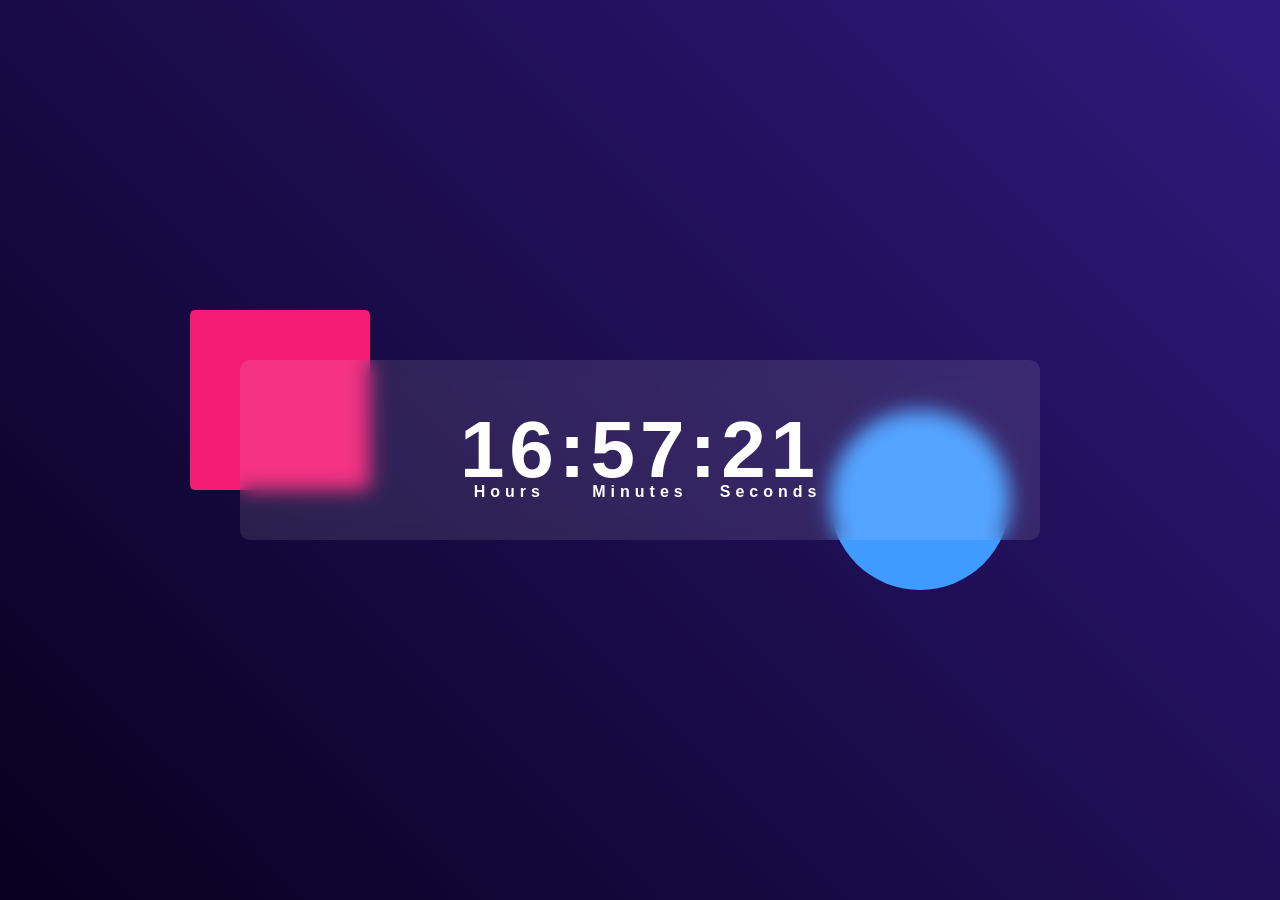
<file: Digital_clock/index.html>
<!DOCTYPE html>
<html lang="en">
<head>
    <meta charset="UTF-8">
    <meta name="viewport" content="width=device-width, initial-scale=1.0">
    <title>Digital Clock</title>
    <link rel="stylesheet" href="style.css">
</head>
<body>
    <div class="hero">
        <div class="container">
            <div class="clock">
                <span id="hours">00</span>
                <span>:</span>
                <span id="minutes">00</span>
                <span>:</span>
                <span id="seconds">00</span>
            </div>
        </div>
    </div>

    <script src="script.js"></script>


    
</body>
</html>
</file>
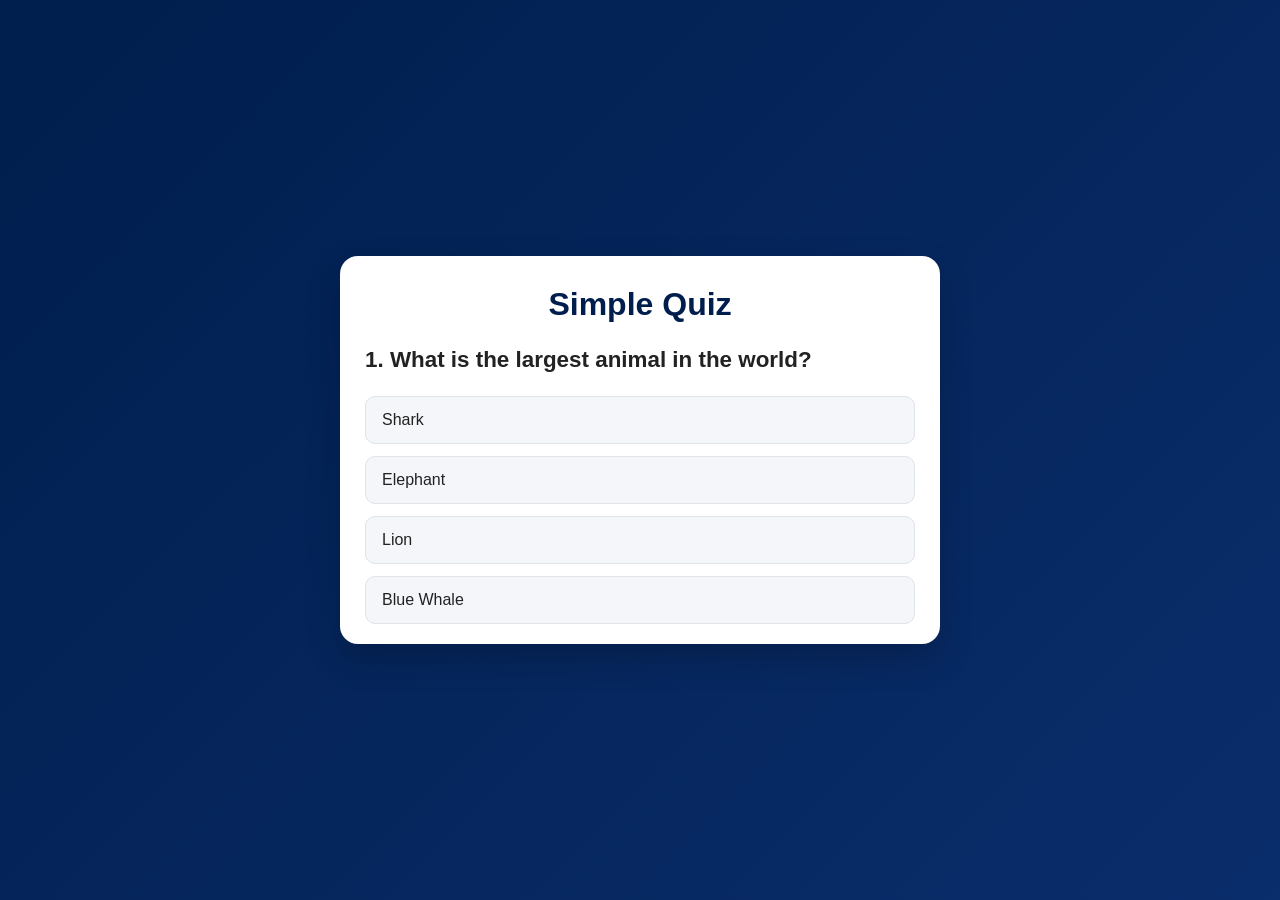
<file: Quiz_app/index.html>
<!DOCTYPE html>
<html lang="en">
  <head>
    <meta charset="UTF-8" />
    <meta name="viewport" content="width=device-width, initial-scale=1.0" />
    <title>Quiz App</title>
    <link rel="stylesheet" href="style.css" />
  </head>
  <body>
    <div class="app">
      <h1>Simple Quiz</h1>
      <div class="quiz">
        <h2 id="question">Question</h2>
        <div id="answer-buttons"></div>
        <button id="next-button">Next</button>
      </div>
    </div>

    <script src="script.js"></script>
  </body>
</html>
</file>
<file: Digital_clock/style.css>
*{
    margin : 0;
    padding : 0;
    font-family : 'Poppins', sans-serif;
    box-sizing : border-box;
    }

.hero{
    position : relative;
    width : 100%;
    min-height : 100vh;
    background : linear-gradient(45deg, #08001f, #30197d);
    color : #fff;

}

.container {
    width : 800px;
    height : 180px;
    position : absolute;
    top : 50%;
    left : 50%;
    transform : translate(-50%, -50%);
}

.clock {
    position : relative;
    width : 100%;
    height : 100%;
    display : flex;
    justify-content : center;
    align-items : center;
    background : rgba(255, 255, 255, 0.1);
    border-radius : 10px;
    backdrop-filter : blur(10px);
}

.container::before{
    content: '';
    width : 180px;
    height : 180px;
    background : #f41b75;
    border-radius : 5px;
    position : absolute;
    left: -50px;
    top : -50px;
    z-index : -1;
}

.container::after{
    content: '';
    width : 180px;
    height : 180px;
    background : #419aff;
    border-radius : 50%;
    position : absolute;
    bottom : -50px;
    z-index : -1;
    right : 30px;
}

.clock span{
    position : relative;
    font-size : 80px;
    font-weight : 600;
    letter-spacing : 5px;
}

.clock span::after{
    font-size : 16px;
    position : absolute;
    bottom : -5px;
    left : 50%;
    transform : translateX(-50%);   
}

#hours::after{
    content : 'Hours';
}

#minutes::after{
    content : 'Minutes';
}

#seconds::after{
    content : 'Seconds';
}
</file>
<file: Quiz_app/style.css>
* {
  margin: 0;
  padding: 0;
  box-sizing: border-box;
  font-family: 'Poppins', sans-serif;
}

body {
  background: linear-gradient(135deg, #001e4d, #0a2d6b);
  min-height: 100vh;
  display: flex;
  align-items: center;
  justify-content: center;
}

.app {
  background: #ffffff;
  width: 90%;
  max-width: 600px;
  border-radius: 18px;
  padding: 30px 25px 20px;
  box-shadow: 0 15px 35px rgba(0, 0, 0, 0.2);
}

.app h1 {
  font-size: 2rem;
  color: #001e4d;
  font-weight: 700;
  margin-bottom: 20px;
  text-align: center;
}

.quiz {
  display: flex;
  flex-direction: column;
  gap: 20px;
}

.quiz h2 {
  font-size: 1.4rem;
  color: #222;
  line-height: 1.5;
}

#answer-buttons {
  display: flex;
  flex-direction: column;
  gap: 12px;
}

.btn {
  width: 100%;
  text-align: left;
  background: #f4f6fa;
  color: #222;
  border: 1px solid #dfe3ea;
  border-radius: 10px;
  padding: 14px 16px;
  font-size: 1rem;
  cursor: pointer;
  transition: all 0.2s ease;
}

.btn:hover:not(:disabled) {
  background: #eaf1ff;
  border-color: #7aa7ff;
}

.btn:disabled {
  cursor: not-allowed;
}

.btn.correct {
  background: #d4edda;
  border-color: #2e7d32;
  color: #1b5e20;
}

.btn.incorrect {
  background: #f8d7da;
  border-color: #c62828;
  color: #b71c1c;
}

#next-button {
  align-self: flex-end;
  background: #001e4d;
  color: white;
  border: none;
  border-radius: 8px;
  padding: 12px 20px;
  font-size: 1rem;
  cursor: pointer;
  display: none;
  transition: opacity 0.2s ease;
}

#next-button:hover {
  opacity: 0.95;
}

@media (max-width: 500px) {
  .app {
    padding: 25px 18px 18px;
  }

  .app h1 {
    font-size: 1.6rem;
  }

  .quiz h2 {
    font-size: 1.15rem;
  }
}
</file>
